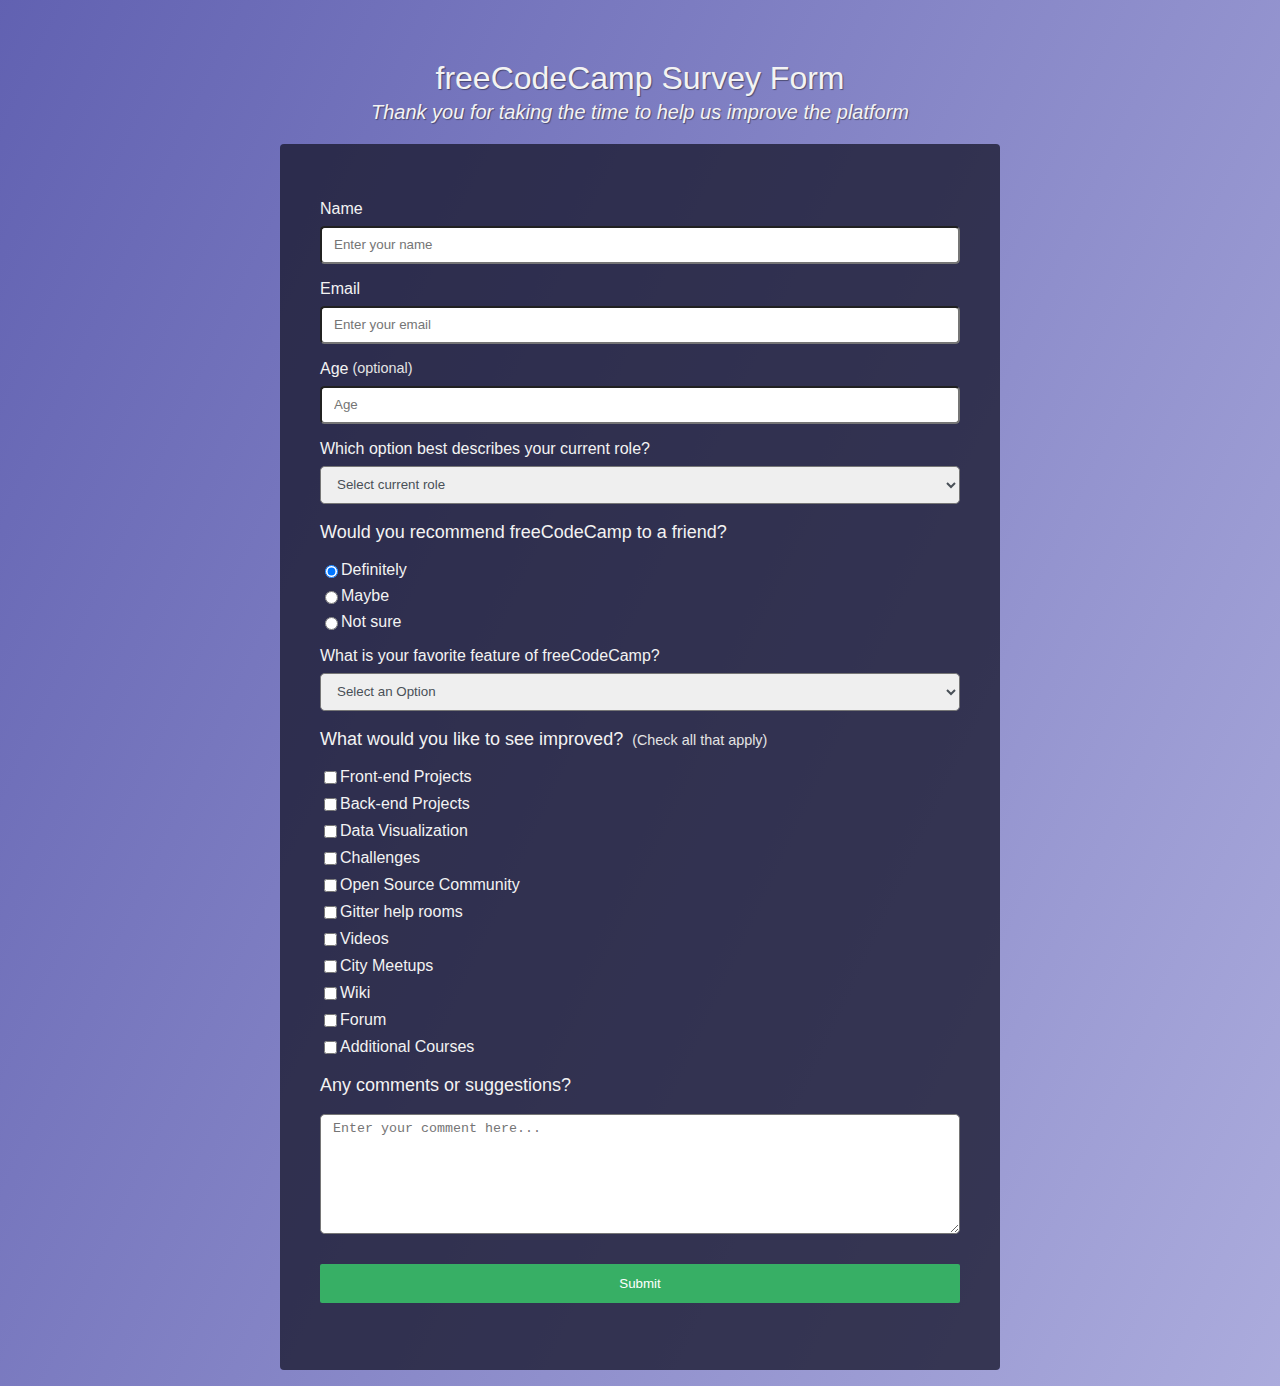
<file: Build a Survey Form/index.html>
<html>
    <head>
        <meta charset="UTF-8">
        <link rel="stylesheet" href="Maincss.css">
        <title>freeCodeCamp Survey</title> 
    </head>
    <body>
        
        <div class="container">
            <header id="header_id">
                <h1 id="title" class="text-center">freeCodeCamp Survey Form</h1>
                <p id="description" class="text-center">Thank you for taking the time to help us improve the platform</p>    
            </header>

            <form action="" id="survey-form">
                <div class="form_group">
                    <label for="" id="name-label">Name</label>
                    <input type="text" id="name" class="form-control" placeholder="Enter your name" required>    
                </div>
                <div class="form_group">
                    <label for="" id="email-label">Email</label>
                    <input type="email" name="" id="email" class="form-control" placeholder="Enter your email" required>
                    </div>
                <div class="form_group">
                    <label for="" id="number-label">Age <span class="clue"> (optional)</span></label>
                    <input type="number" id="number" class="form-control" placeholder="Age" min="10" max="99">
                    </div>

                <div class="form_group">
                    <label for="" id="number-label">Which option best describes your current role?
                    </label>
                    <select name=""  class="form-control" id="dropdown" required>
                        <option value=""  disabled selected>Select current role</option>
                        <option value=""  >Student </option>
                        <option value=""  >Full Time Job</option>
                        <option value=""  >Full Time Learner</option>
                        <option value=""  >Prefer not to say</option>
                        <option value=""  >Other</option>
                    </select>
                </div>
                <div class="form_group">
                    <p for="" id="number-label">Would you recommend freeCodeCamp to a friend?</p>
                    <label>
                        <input name="user-recommend" value="definitely" type="radio" class="input-radio" checked="">Definitely</label>
                    <label>
                        <input name="user-recommend" value="definitely" type="radio" class="input-radio" >Maybe
                    </label>
                    <label>
                        <input name="user-recommend" value="definitely" type="radio" class="input-radio" >Not sure
                    </label>
                </div>

                <div class="form_group">
                    <label for="" id="number-label">What is your favorite feature of freeCodeCamp?
                    </label>
                    <select name="" id="dropdown" class="form-control" required>
                        <option value=""  disabled selected>Select an Option</option>
                        <option value=""  >Challenges </option>
                        <option value=""  >Projects</option>
                        <option value=""  >Community</option>
                        <option value=""  >Open Source</option>
                    </select>
                </div>
             
                <div class="form-group">
                    <p>
                      What would you like to see improved?
                      <span class="clue">(Check all that apply)</span>
                    </p>
              
                    <label><input name="prefer"  value="front-end-projects" type="checkbox" class="input-checkbox">Front-end Projects</label>
                    <label>
                      <input name="prefer" value="back-end-projects" type="checkbox" class="input-checkbox">Back-end Projects</label>
                    <label><input name="prefer" value="data-visualization" type="checkbox" class="input-checkbox">Data Visualization</label>
                    <label><input name="prefer" value="challenges" type="checkbox" class="input-checkbox">Challenges</label>
                    <label><input name="prefer" value="open-source-community" type="checkbox" class="input-checkbox">Open Source Community</label>
                    <label><input name="prefer" value="gitter-help-rooms" type="checkbox" class="input-checkbox">Gitter help rooms</label>
                    <label><input name="prefer" value="videos" type="checkbox" class="input-checkbox">Videos</label>
                    <label><input name="prefer" value="city-meetups" type="checkbox" class="input-checkbox">City Meetups</label>
                    <label><input name="prefer" value="wiki" type="checkbox" class="input-checkbox">Wiki</label>
                    <label><input name="prefer" value="forum" type="checkbox" class="input-checkbox">Forum</label>
                    <label><input name="prefer" value="additional-courses" type="checkbox" class="input-checkbox">Additional Courses</label>
                  </div>

                  <div class="form-group">
                      <p>Any comments or suggestions?</p>
                      <textarea type="text" name="" id="" class="form-control big-text" placeholder="Enter your comment here..."></textarea>
                  </div>

                  <div>
                      <input type="submit" class="button" id="submit">
                  </div>
                

            </form>
        </div>


    </body>
</html>
</file>
<file: Build a Survey Form/Maincss.css>
body{
    background-image: 
    linear-gradient(
      115deg,
      rgba(58, 58, 158, 0.8),
      rgba(136, 136, 206, 0.7)
    ),
    url(https://cdn.freecodecamp.org/testable-projects-fcc/images/survey-form-background.jpeg);
    background-size: cover;
    font-family:'Poppins', sans-serif;
    color: #f3f3f3;
}
.text-center{
    text-align: center;
}
h1{
    font-weight: 400;
    font-size: 2em;
    margin-bottom: 0.5%;
    text-shadow: 1px 1px 1px rgba(0, 0, 0, 0.4) ;
}
#description{
    font-style: italic;
    font-weight: 200;
    font-size: 1.25em;
    text-shadow:  1px 1px 1px rgba(0, 0, 0, 0.4);
    margin-top: 0;
}
#header_id{
    margin-top: 60px;
}

.container{
    width: 100%;
    margin: 3.125em auto 0 auto;
}
#survey-form{
    background-color: rgba(27, 27, 50, 0.8);
    display: block;
    border-radius: 0.25rem;
    padding: 2.5rem;
}
label{
    display: flex;
    margin-bottom: 0.5rem;
}

.form-control{
    display: block;
    width: 100%;
    height:  2.375rem;
    padding:0.375rem 0.75rem;

    border-radius: 0.35em;
    margin: 4px auto ;
    color: #495057;
}

.form_group{
    margin: 1em auto;
}

p{
    font-size: 1.125rem;
}
.clue{
    color: #e4e4e4;
    font-size: 0.9rem;
    margin-left: 0.25rem;
}
.big-text{
    min-height: 120px;
}
.button{
    width: 100%;
    margin: 2em auto;
    background-color: #37af65;
    color: white;
    border-radius: 2px;
    padding: 0.75rem;
    cursor: pointer;
    border: none;
}
@media(min-width:768px)
{
    .container{
        max-width: 720px;
    }
}
</file>
